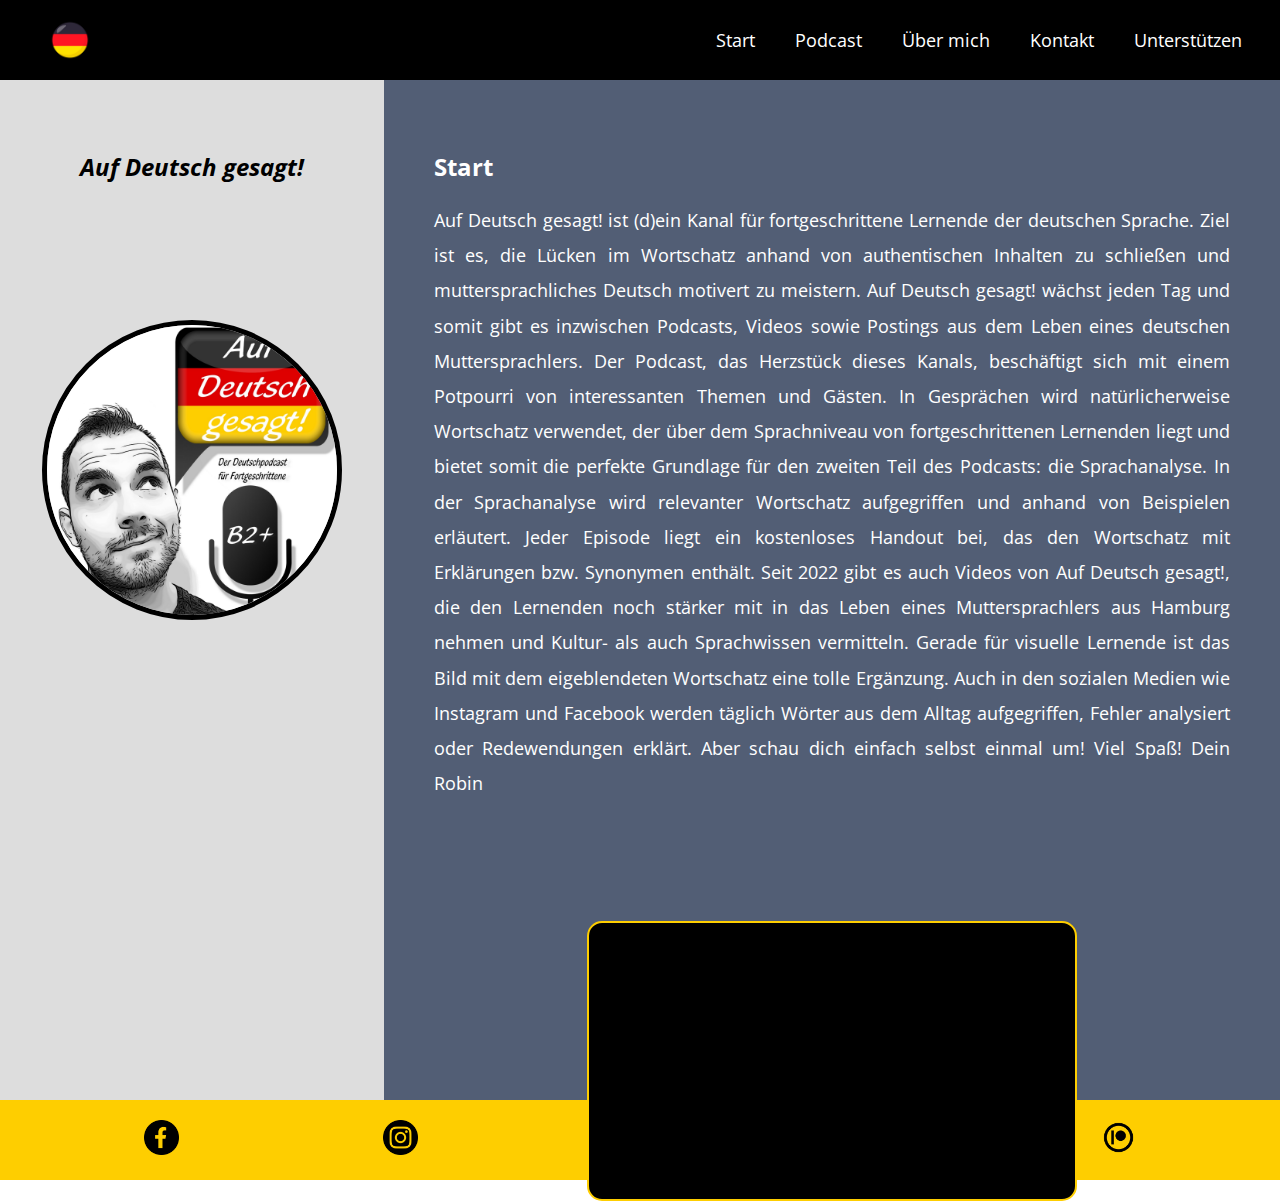
<file: index.html>
<!DOCTYPE html>
<html lang="en">
  <head>
    <meta charset="UTF-8" />
    <meta http-equiv="X-UA-Compatible" content="IE=edge" />
    <meta name="viewport" content="width=device-width, initial-scale=1.0" />
    <link rel="stylesheet" href="styles/style.css" />
    <link
      href="https://cdnjs.cloudflare.com/ajax/libs/font-awesome/5.13.0/css/all.min.css"
      rel="stylesheet"
    />
    <link rel="preconnect" href="https://fonts.googleapis.com" />
    <link rel="preconnect" href="https://fonts.gstatic.com" crossorigin />
    <link
      href="https://fonts.googleapis.com/css2?family=Open+Sans:ital@0;1&display=swap"
      rel="stylesheet"
    />
    <title>Auf Deutsch gesagt</title>
  </head>
  <body>
    <header>
      <nav>
        <input type="checkbox" id="check" />
        <label for="check" class="checkbtn">
          <i class="fas fa-bars"></i>
        </label>
        <a href="#" class="enlace">
          <img class="flag" src="images/flag-pin.png" alt="nav-bar-flag" />
        </a>
        <ul>
          <li><a href="">Start</a></li>
          <li><a href="">Podcast</a></li>
          <li><a href="">Über mich</a></li>
          <li><a href="">Kontakt</a></li>
          <li><a href="">Unterstützen</a></li>
        </ul>
      </nav>
    </header>

    <div class="row">
      <aside>
        <h2 class="h2-aside">Auf Deutsch gesagt!</h2>
        <img class="cover-cut" src="images/cover-cut.jpg" alt="" />
      </aside>
      <section>
        <h2 class="h2-start">Start</h2>

        <p class="start-paragraph">
          Auf Deutsch gesagt! ist (d)ein Kanal für fortgeschrittene Lernende der
          deutschen Sprache. Ziel ist es, die Lücken im Wortschatz anhand von
          authentischen Inhalten zu schließen und muttersprachliches Deutsch
          motivert zu meistern. Auf Deutsch gesagt! wächst jeden Tag und somit
          gibt es inzwischen Podcasts, Videos sowie Postings aus dem Leben eines
          deutschen Muttersprachlers. Der Podcast, das Herzstück dieses Kanals,
          beschäftigt sich mit einem Potpourri von interessanten Themen und
          Gästen. In Gesprächen wird natürlicherweise Wortschatz verwendet, der
          über dem Sprachniveau von fortgeschrittenen Lernenden liegt und bietet
          somit die perfekte Grundlage für den zweiten Teil des Podcasts: die
          Sprachanalyse. In der Sprachanalyse wird relevanter Wortschatz
          aufgegriffen und anhand von Beispielen erläutert. Jeder Episode liegt
          ein kostenloses Handout bei, das den Wortschatz mit Erklärungen bzw.
          Synonymen enthält. Seit 2022 gibt es auch Videos von Auf Deutsch
          gesagt!, die den Lernenden noch stärker mit in das Leben eines
          Muttersprachlers aus Hamburg nehmen und Kultur- als auch Sprachwissen
          vermitteln. Gerade für visuelle Lernende ist das Bild mit dem
          eigeblendeten Wortschatz eine tolle Ergänzung. Auch in den sozialen
          Medien wie Instagram und Facebook werden täglich Wörter aus dem Alltag
          aufgegriffen, Fehler analysiert oder Redewendungen erklärt. Aber schau
          dich einfach selbst einmal um! Viel Spaß! Dein Robin</span></p>

        <div class="video-div">
          <iframe
             
            src="https://www.youtube.com/embed/idqRdJmWJUI"
            title="YouTube video player"
            frameborder="0"
            allow="accelerometer; autoplay; clipboard-write; encrypted-media; gyroscope; picture-in-picture"
            allowfullscreen
          ></iframe>
        </div>

      </section>
    </div>

    <footer class="flex-container">
  
      <div class="fb-div">
        <a
          href="https://www.facebook.com/Auf-Deutsch-gesagt-Podcast-2244379965835103/"
          target="_blank"
          class="a"
          ><img src="icons/face.png" alt="" class="s-media"/></a>
        </div>

        <div class="insta-div">  
        <a href=" www.instagram.com/aufdeutschgesagt" target="_blank" class="a"
          ><img src="icons/instagram.png" alt="" class="s-media"/></a>
        </div> 

        <div class="youtube-div">
        <a href="https://www.youtube.com/c/AufDeutschgesagt"
          target="_blank"
          class="a"><img src="icons/youtube.png" alt="" class="s-media"/></a>
        </div>

        <div class="spotify-div">
        <a href="https://open.spotify.com/show/036NuzN8VdHMy2i6zfQGUU"
          target="_blank" class="a"><img src="icons/spotify.png" alt="" class="s-media"/></a>
        </div>

        <div class="patreon-div">
        <a href=" https://www.patreon.com/aufdeutschgesagt" target="_blank" class="a"
          ><img src="icons/patreon.png" alt="" class="s-media"/></a>
      </div>
      
    </footer>
 


    <script src="js/app.js"></script>
  </body>
</html>
</file>
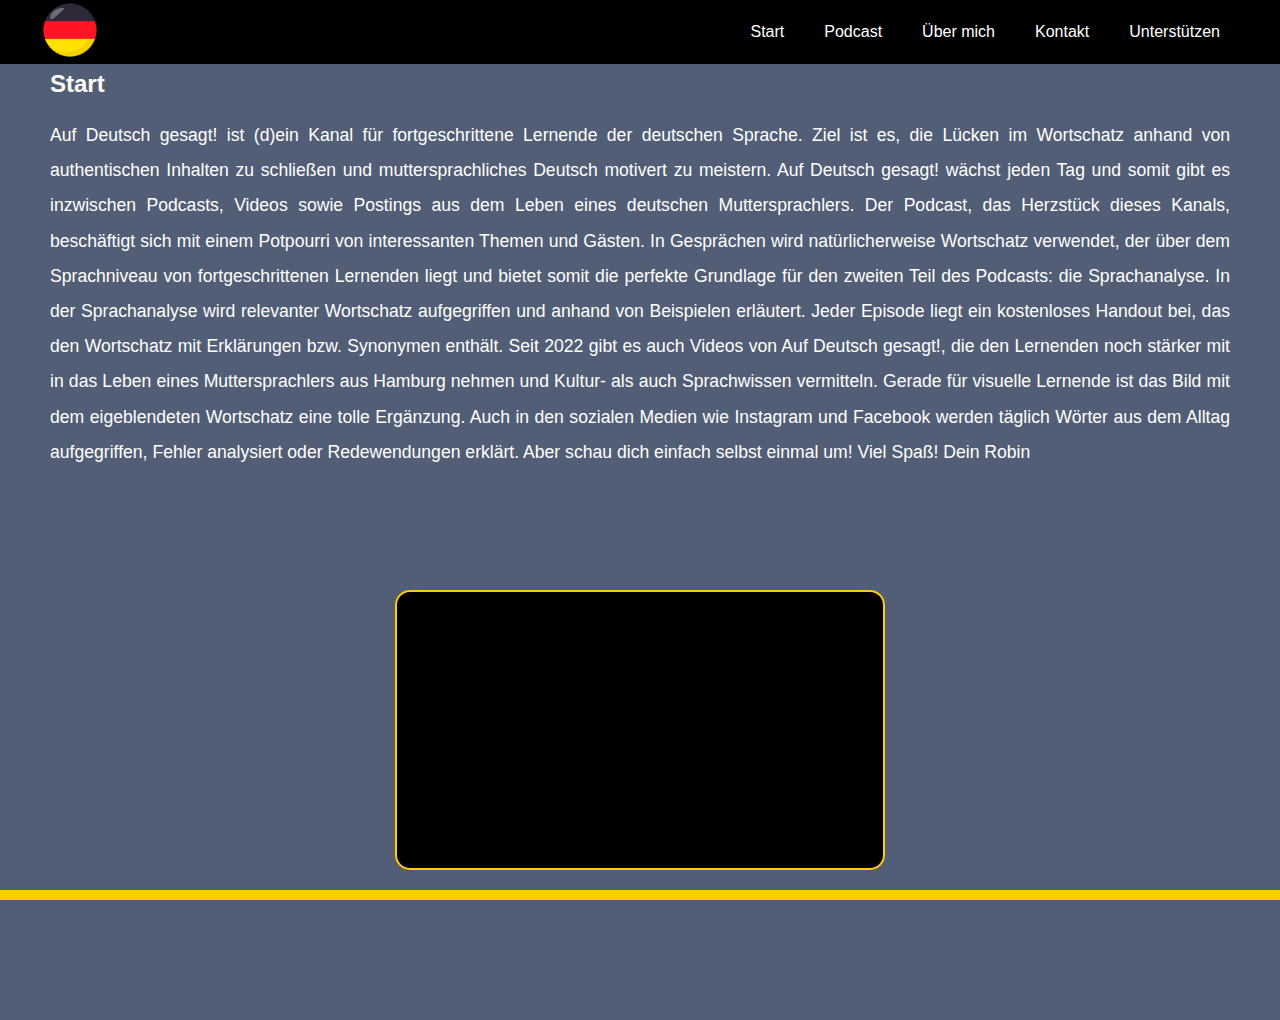
<file: robinres.html>
<!DOCTYPE html>
<html lang="en">
<head>
    <meta charset="UTF-8">
    <meta http-equiv="X-UA-Compatible" content="IE=edge">
    <meta name="viewport" content="width=device-width, initial-scale=1.0">
    <link rel="stylesheet" href="https://cdnjs.cloudflare.com/ajax/libs/font-awesome/6.2.0/css/all.min.css" integrity="sha512-xh6O/CkQoPOWDdYTDqeRdPCVd1SpvCA9XXcUnZS2FmJNp1coAFzvtCN9BmamE+4aHK8yyUHUSCcJHgXloTyT2A==" crossorigin="anonymous" referrerpolicy="no-referrer" />
  <link rel="preconnect" href="https://fonts.googleapis.com" />
  <link rel="preconnect" href="https://fonts.gstatic.com" crossorigin />
  <link
    href="https://fonts.googleapis.com/css2?family=Open+Sans:ital@0;1&display=swap"
    rel="stylesheet"
  />
  <link rel="stylesheet" href="robinstyle.css">
   <title>Document</title>
</head>
<body>


    <header>
   
        <a href=""><img class="flag-pin" src="/images/flag-pin.png" alt="Pin of the german flag"></a>
             
 
        <nav>
            <input type="checkbox" id="check">
            <label for="check" class="checkbtn">
            <i class="fa-solid fa-bars" id="menu-btn"> </i>
        </label> 
        <ul>
                <li class="list"><a href="#">Start</a></li>
                <li><a href="#">Podcast</a></li>
                <li><a href="#">Über mich</a></li>
                <li><a href="#">Kontakt</a></li>
                <li><a href="#">Unterstützen</a></li>
            </ul>  
         
        </nav>
    </header>

    <aside>
 

    </aside>

    <main>
        
            <h2 class="h2-start">Start</h2>
    
            <p class="start-paragraph">
              Auf Deutsch gesagt! ist (d)ein Kanal für fortgeschrittene Lernende der
              deutschen Sprache. Ziel ist es, die Lücken im Wortschatz anhand von
              authentischen Inhalten zu schließen und muttersprachliches Deutsch
              motivert zu meistern. Auf Deutsch gesagt! wächst jeden Tag und somit
              gibt es inzwischen Podcasts, Videos sowie Postings aus dem Leben eines
              deutschen Muttersprachlers. Der Podcast, das Herzstück dieses Kanals,
              beschäftigt sich mit einem Potpourri von interessanten Themen und
              Gästen. In Gesprächen wird natürlicherweise Wortschatz verwendet, der
              über dem Sprachniveau von fortgeschrittenen Lernenden liegt und bietet
              somit die perfekte Grundlage für den zweiten Teil des Podcasts: die
              Sprachanalyse. In der Sprachanalyse wird relevanter Wortschatz
              aufgegriffen und anhand von Beispielen erläutert. Jeder Episode liegt
              ein kostenloses Handout bei, das den Wortschatz mit Erklärungen bzw.
              Synonymen enthält. Seit 2022 gibt es auch Videos von Auf Deutsch
              gesagt!, die den Lernenden noch stärker mit in das Leben eines
              Muttersprachlers aus Hamburg nehmen und Kultur- als auch Sprachwissen
              vermitteln. Gerade für visuelle Lernende ist das Bild mit dem
              eigeblendeten Wortschatz eine tolle Ergänzung. Auch in den sozialen
              Medien wie Instagram und Facebook werden täglich Wörter aus dem Alltag
              aufgegriffen, Fehler analysiert oder Redewendungen erklärt. Aber schau
              dich einfach selbst einmal um! Viel Spaß! Dein Robin</span></p>
    
            <div class="video-div">
              <iframe
                 
                src="https://www.youtube.com/embed/idqRdJmWJUI"
                title="YouTube video player"
                frameborder="0"
                allow="accelerometer; autoplay; clipboard-write; encrypted-media; gyroscope; picture-in-picture"
                allowfullscreen
              ></iframe>
            </div>
    
    </main>
    <a href=""><i class="fa-regular fa-comment-dots"></i></a>
    <footer>
      <a href="https://www.facebook.com/Auf-Deutsch-gesagt-Podcast-2244379965835103/" target="_blank"><i class="fa-brands fa-square-facebook"></i></a>
      <a href="https://www.instagram.com/aufdeutschgesagt" target="_blank"><i class="fa-brands fa-square-instagram"></i></a>
      <a href="https://www.youtube.com/c/AufDeutschgesagt" target="_blank"><i class="fa-brands fa-youtube"></i></a>
      <a href="https://open.spotify.com/show/036NuzN8VdHMy2i6zfQGUU"><i class="fa-brands fa-spotify"></i></a>
      <a href="https://www.patreon.com/aufdeutschgesagt" target="_blank"><i class="fa-brands fa-patreon"></i></a>
    </footer>
    
</body>
</html>
</file>
<file: styles/style.css>
*{
  box-sizing: border-box;
  margin: 0;
  padding: 0;
}

body{
  font-family: 'Open Sans';
}

nav {
  background-color: black;
  height: 80px;
  width: 100%;
  position: fixed;
}

.enlace {
  position: absolute;
  padding: 20px 50px;
}


nav ul {
  float: right;
  margin-right: 20px;
}

nav ul li {
  display: inline-block;
  line-height: 80px;
  margin: 0 5px;
}

nav ul li a {
  color:#fff;
  font-size: 18px;
  padding: 7px 13px; 
  border-radius: 3px;
  font-family: 'Open Sans', sans-serif;
  text-decoration: none;
  border-radius: 3px;
}

.flag{
  width: 40px;
  height: 40px;
}

 li a:hover{
  /*background:#525E75;*/
  transition: 1s;
  /* background-image: linear-gradient(black, red, yellow); */
  background-color: red;
}


.checkbtn{
  font-size: 30px;
  color:#fff;
  float: right;
  line-height: 80px;
  margin-right: 40px;
  cursor: pointer;
  display: none;
}

#check {
  display: none;
}


/* Content */

.cover-cut{
  width: 300px;
  height: 300px;
  border-radius: 50%;
  border: solid black 5px;
  margin-left:auto;
  margin-right: auto;
  margin-top:100px;
  display: block;
}

.row{
  display: flex;
  flex-wrap: wrap;
  width: 100%;
  height: 1100px;
  padding-top:80px;
  margin:0;
}

aside{
  flex: 30%;
  background-color:#DDDDDD;
  padding: 40px;
}

.h2-aside{
  color:black;
  text-align: center;
  height: 100px;
  font-style: italic;
  border-radius: 10px;
  padding-top: 30px;
}

section{
  flex: 70%;
  background-color:#525E75;
  padding: 40px 30px 0;
  height: 1020px;
}

.h2-start{
  color:white;
  padding-top: 30px;
  padding-left: 20px;
}


.start-paragraph{
  color: white;
  justify-content: center;
  line-height: 2em;
  font-size: 1.1rem;
  padding: 20px;
  text-align: justify;
}

.video-div{
  display: flex;
  background-color: black;
  border-radius: 15px;
  border: solid #fece00 2px;
  width: 490px;
  height: 280px;
  margin:auto;
  margin-top:100px;
}

iframe{
display: flex;
margin: auto;
width: 401px;
height: 221px;
}



.s-media{
  display: flex;
  width: 35px;
  height: 35px;
  margin: 20px 60px 10px;
}

.follow-me{
width: 170px;
height: 130px;
margin-left: 1000px;
}

.flex-container{
display: flex;
background-color: #fece00;
height: 80px;
justify-content: space-evenly;

}




@media (max-width:952x){
  .enlace{
   padding-left:20px;   
  }
  nav ul li a{
      font-size: 16px;
  }
}

@media (max-width: 858px){
  .checkbtn{
      display:block;
  }
ul{
  position: fixed;
  width:100%;
  height:100vh;
  background: #2c3e50;
  top:80px;
  left: -100%;
  text-align: center;
  transition: all .5s;
}
nav ul li{
  display: block;
  margin: 50px 0;
  line-height: 30px;
}
nav ul li a{
  font-size: 20px;
}
li a:hover, li a.active{
  background: none;
  color: red;
}
#check:checked ~ ul {
  left:0;
}
}
</file>
<file: robinstyle.css>
* {
  padding: 0;
  margin: 0;
  box-sizing: border-box;
}

body {color: #fece00;
  width: 100vw;
  height: 100vh;
  font-family: sans-serif;
}

.flag-pin {
  width: 60px;
}

header {
  position: fixed;
  top: 0;
  display: flex;
  width: 100%;
  background-color: black;
  justify-content: space-between;
  align-items: center;
  padding: 0 40px;
}

.checkbtn{
  font-size: 30px;
  color:#fff;
  float: right;
  line-height: 80px;
  margin-right: 40px;
  cursor: pointer;
  display: none;
}


#check{
  display: none;
}


 ul {
  
  list-style: none;
  display: flex;
}

 li
a {
  text-decoration: none;
  font-style: none;
  color: white;
  padding: 10px 20px;
  border-radius: 3px;

}


li a:hover {
  background-image: linear-gradient(black, red, yellow);
}

main{
  padding-top: 100px;
  flex: 70%; 
  background-color:#525E75;
  padding: 40px 30px 0;
  height: 1020px;
}

.h2-start{
  color:white;
  padding-top: 30px;
  padding-left: 20px;
}


.start-paragraph{
  color: white;
  justify-content: center;
  line-height: 2em;
  font-size: 1.1rem;
  padding: 20px;
  text-align: justify;
}

.video-div{
  display: flex;
  background-color: black;
  border-radius: 15px;
  border: solid #fece00 2px;
  width: 490px;
  height: 280px;
  margin:auto;
  margin-top:100px;
}

iframe{
display: flex;
margin: auto;
width: 401px;
height: 221px;
}



.s-media{
  display: flex;
  width: 35px;
  height: 35px;
  margin: 20px 60px 10px;
}

/* Footer*/


footer {
  position: fixed;
  bottom: 0;
  width: 100%;
  background: #FECE00;
  display: flex;
  font-size: 2rem;
  padding: 5px;
  justify-content: space-evenly;
}

.fa-brands:hover {
  rotate: 360deg;
  transition: 1s;
}

footer a {
  color: black;
  
}

.fa-regular {
  visibility: hidden;
  font-size: 3rem;
  color: black;
  position: fixed;
  z-index: 1;
  bottom: 0px;
  left: 50%;
}


@media screen and (max-width: 480px) {
  .fa-brands {
      visibility: hidden;
  }
  .fa-regular {
      visibility: visible;
  }
}


@media screen and (max-width:958px) {

  .checkbtn{
    display: block;
  }
  ul{
    display: flex;
    position: fixed;
    width:100%;
    height:100vh;
    background: #2c3e50;
    opacity: 0.9;
    top:80px;
    left: -100%;
    text-align: center;
    transition: all .8s;
    flex-direction: column;
  }
  nav ul li{
    margin: 50px 0;
    line-height: 10px;
    
  }
  nav ul li a{
    font-size: 20px;
  
  }
  li a:hover{
    background: none;
    color: #FECE00;
    
  }
  #check:checked ~ ul {
    left:0;
  }
}
</file>
